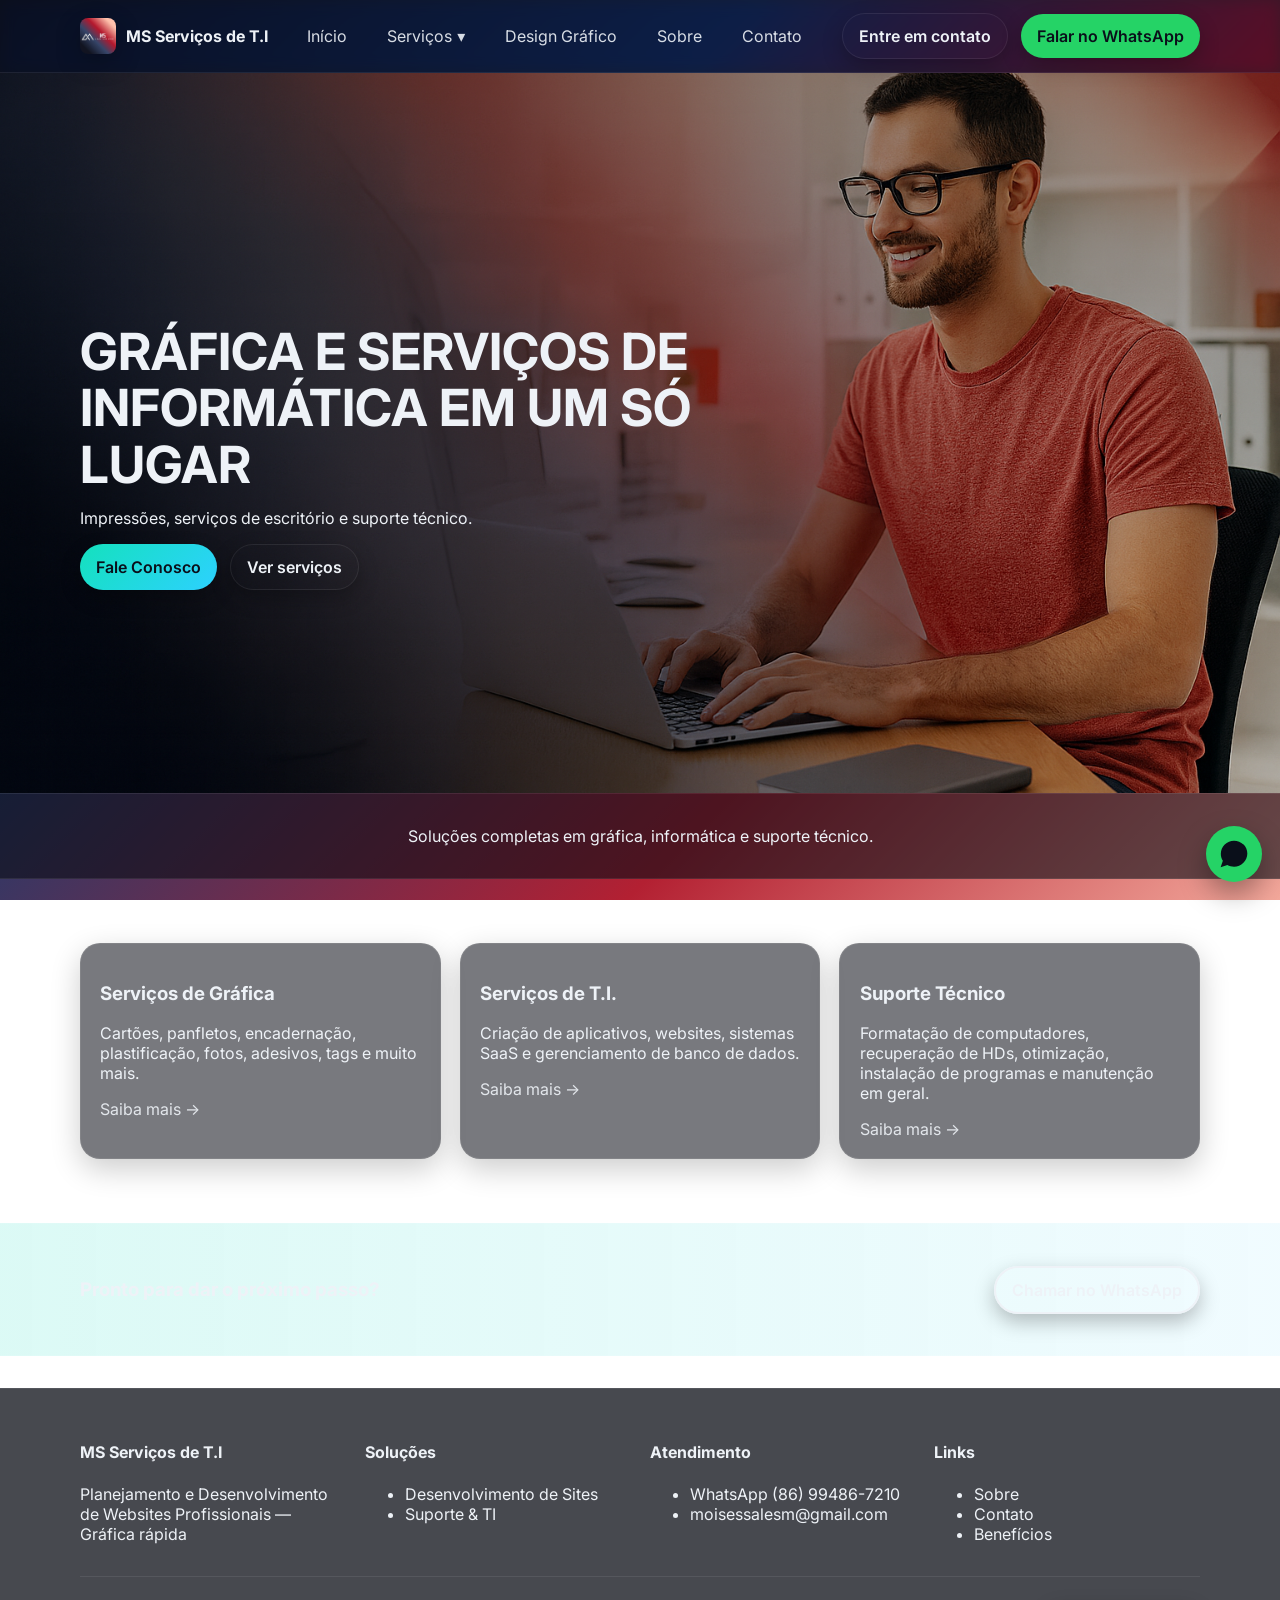
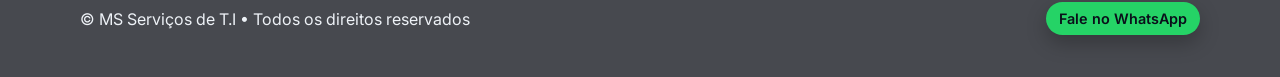
<file: index.html>
<!DOCTYPE html>
<html lang="pt-br">
<head>
  <meta charset="utf-8" />
  <meta name="viewport" content="width=device-width, initial-scale=1" />
  <title>MS Serviços de T.I</title>
  <meta name="description" content="Planejamento e Desenvolvimento de Websites Profissionais — Serviços de Impressão" />
  <link rel="preconnect" href="https://fonts.gstatic.com" crossorigin>
  <link href="https://fonts.googleapis.com/css2?family=Inter:wght@300;400;500;600;700;800&display=swap" rel="stylesheet">
  <link rel="stylesheet" href="./assets/style.css" />
  <link rel="icon" href="./assets/suplogo.png" type="image/png">
</head>
<body>
  <a class="skip-link" href="#conteudo">Pular para o conteúdo</a>
  <header class="site-header">
    <div class="container nav">
      <a class="brand" href="index.html">
        <img src="assets/suplogo.png" alt="MS Serviços de T.I logo">
        <span>MS Serviços de T.I</span>
      </a>
      <nav class="menu" id="menu">
        <a href="index.html">Início</a>
        <div class="dropdown">
          <button class="dropbtn">Serviços <span>▾</span></button>
          <div class="dropdown-content">
            <a href="services.html#web">Desenvolvimento de Sites</a>
            <a href="services.html#print">Serviços de Impressão</a>
            <a href="services.html#support">Suporte & TI</a>
            <a href="services.html#hosting">Hospedagem</a>
            <a href="services.html#maintenance">Manutenção Proativa</a>
          </div>
        </div>
		<a href="design.html">Design Gráfico</a>
        <a href="about.html">Sobre</a>
        <a href="contact.html">Contato</a>
      </nav>
      <div class="cta-group">
        <a class="btn ghost" href="contact.html">Entre em contato</a>
        <a class="btn whatsapp" href="https://wa.me/5586994867210?text=Ol%C3%A1%20MS%20Servi%C3%A7os%20de%20T.I!%20Quero%20um%20or%C3%A7amento." target="_blank" rel="noopener">Falar no WhatsApp</a>
        <button class="hamb" id="hamb" aria-label="Abrir menu" aria-expanded="false" aria-controls="menu">
          <span></span><span></span><span></span>
        </button>
      </div>
    </div>
  </header>
  <main id="conteudo">
	  
  <section class="hero" style="background-image:url('assets/bg-home.jpg');">
  <div class="overlay"></div>
  <div class="container split">
    <div class="hero-copy reveal">
      <h1>GRÁFICA E SERVIÇOS DE INFORMÁTICA EM UM SÓ LUGAR</h1>
      <p>Impressões, serviços de escritório e suporte técnico.</p>
      <div class="cta-row">
        <a class="btn primary" href="https://wa.me/5586994867210?text=Ol%C3%A1%20MS%20Servi%C3%A7os%20de%20T.I!%20Quero%20um%20or%C3%A7amento." target="_blank" rel="noopener">Fale Conosco</a>
        <a class="btn ghost" href="services.html">Ver serviços</a>
      </div>
    </div>
  </div>
</section>
	  
  <section class="trustbar">
    <div class="container center">
      <p>Soluções completas em gráfica, informática e suporte técnico.</p>
    </div>
  </section>

  <section id="servicos" class="services">
    <div class="container">
      <div class="grid-3">
        <div class="card reveal">
          <h3>Serviços de Gráfica</h3>
          <p>Cartões, panfletos, encadernação, plastificação, fotos, adesivos, tags e muito mais.</p>
          <a href="services.html#web" class="link">Saiba mais →</a>
        </div>
        <div class="card reveal">
          <h3>Serviços de T.I.</h3>
          <p>Criação de aplicativos, websites, sistemas SaaS e gerenciamento de banco de dados.</p>
          <a href="services.html#print" class="link">Saiba mais →</a>
        </div>
        <div class="card reveal">
          <h3>Suporte Técnico</h3>
          <p>Formatação de computadores, recuperação de HDs, otimização, instalação de programas e manutenção em geral.</p>
          <a href="services.html#support" class="link">Saiba mais →</a>
        </div>
      </div>
    </div>
  </section>
	  
  <section class="cta-band">
    <div class="container split">
      <h3 class="reveal">Pronto para dar o próximo passo?</h3>
      <a class="btn outline reveal" href="https://wa.me/5586994867210?text=Ol%C3%A1%20MS%20Servi%C3%A7os%20de%20T.I!%20Quero%20um%20or%C3%A7amento." target="_blank" rel="noopener">Chamar no WhatsApp</a>
    </div>
  </section>

  </main>
  <footer class="site-footer">
    <div class="container grid-4">
      <div>
        <h4>MS Serviços de T.I</h4>
        <p>Planejamento e Desenvolvimento de Websites Profissionais — Gráfica rápida</p>
      </div>
      <div>
        <h4>Soluções</h4>
        <ul>
          <li><a href="services.html#web">Desenvolvimento de Sites</a></li>
          <li><a href="services.html#support">Suporte & TI</a></li>
        </ul>
      </div>
      <div>
        <h4>Atendimento</h4>
        <ul>
          <li><a href="https://wa.me/5586994867210?text=Ol%C3%A1%20MS%20Servi%C3%A7os%20de%20T.I!%20Quero%20um%20or%C3%A7amento." target="_blank" rel="noopener">WhatsApp (86) 99486-7210</a></li>
          <li><a href="mailto:contato@mssti.com.br">moisessalesm@gmail.com</a></li>
        </ul>
      </div>
      <div>
        <h4>Links</h4>
        <ul>
          <li><a href="about.html">Sobre</a></li>
          <li><a href="contact.html">Contato</a></li>
          <li><a href="index.html#beneficios">Benefícios</a></li>
        </ul>
      </div>
    </div>
    <div class="container footbar">
      <p>© MS Serviços de T.I • Todos os direitos reservados</p>
      <a class="btn tiny whatsapp" href="https://wa.me/5586994867210?text=Ol%C3%A1%20MS%20Servi%C3%A7os%20de%20T.I!%20Quero%20um%20or%C3%A7amento." target="_blank" rel="noopener">Fale no WhatsApp</a>
    </div>
  </footer>
  <a href="https://wa.me/5586994867210?text=Ol%C3%A1%20MS%20Servi%C3%A7os%20de%20T.I!%20Quero%20um%20or%C3%A7amento." class="whatsapp-fab" target="_blank" aria-label="Abrir conversa no WhatsApp">
    <svg viewBox="0 0 32 32" aria-hidden="true"><path d="M19.11 17.29c-.3-.15-1.78-.88-2.05-.98-.28-.1-.48-.15-.68.15-.2.3-.78.98-.95 1.18-.17.2-.35.22-.65.07-.3-.15-1.29-.47-2.45-1.5-.9-.8-1.5-1.78-1.68-2.08-.18-.3-.02-.46.14-.61.14-.14.3-.35.46-.52.15-.17.2-.3.3-.5.1-.2.05-.38-.02-.53-.07-.15-.68-1.64-.93-2.24-.25-.6-.5-.52-.68-.53-.17-.01-.37-.01-.57-.01-.2 0-.53.08-.8.38-.27.3-1.04 1.02-1.04 2.48s1.07 2.88 1.22 3.08c.15.2 2.1 3.21 5.07 4.5.71.31 1.26.49 1.69.63.71.23 1.35.2 1.86.12.57-.09 1.78-.73 2.03-1.44.25-.71.25-1.32.17-1.45-.07-.13-.27-.2-.57-.35zM26.76 5.25C23.86 2.35 20.08.78 16.08.78S8.31 2.35 5.41 5.25C2.51 8.15.94 11.93.94 15.93c0 2.79.81 5.45 2.33 7.78L.72 31.22l7.69-2.52c2.26 1.24 4.8 1.9 7.67 1.9 3.99 0 7.78-1.57 10.68-4.47 2.9-2.9 4.47-6.68 4.47-10.68 0-4-1.57-7.78-4.47-10.68z"/></svg>
  </a>
  <script src="./assets/script.js"></script>
</body>
</html>
</file>
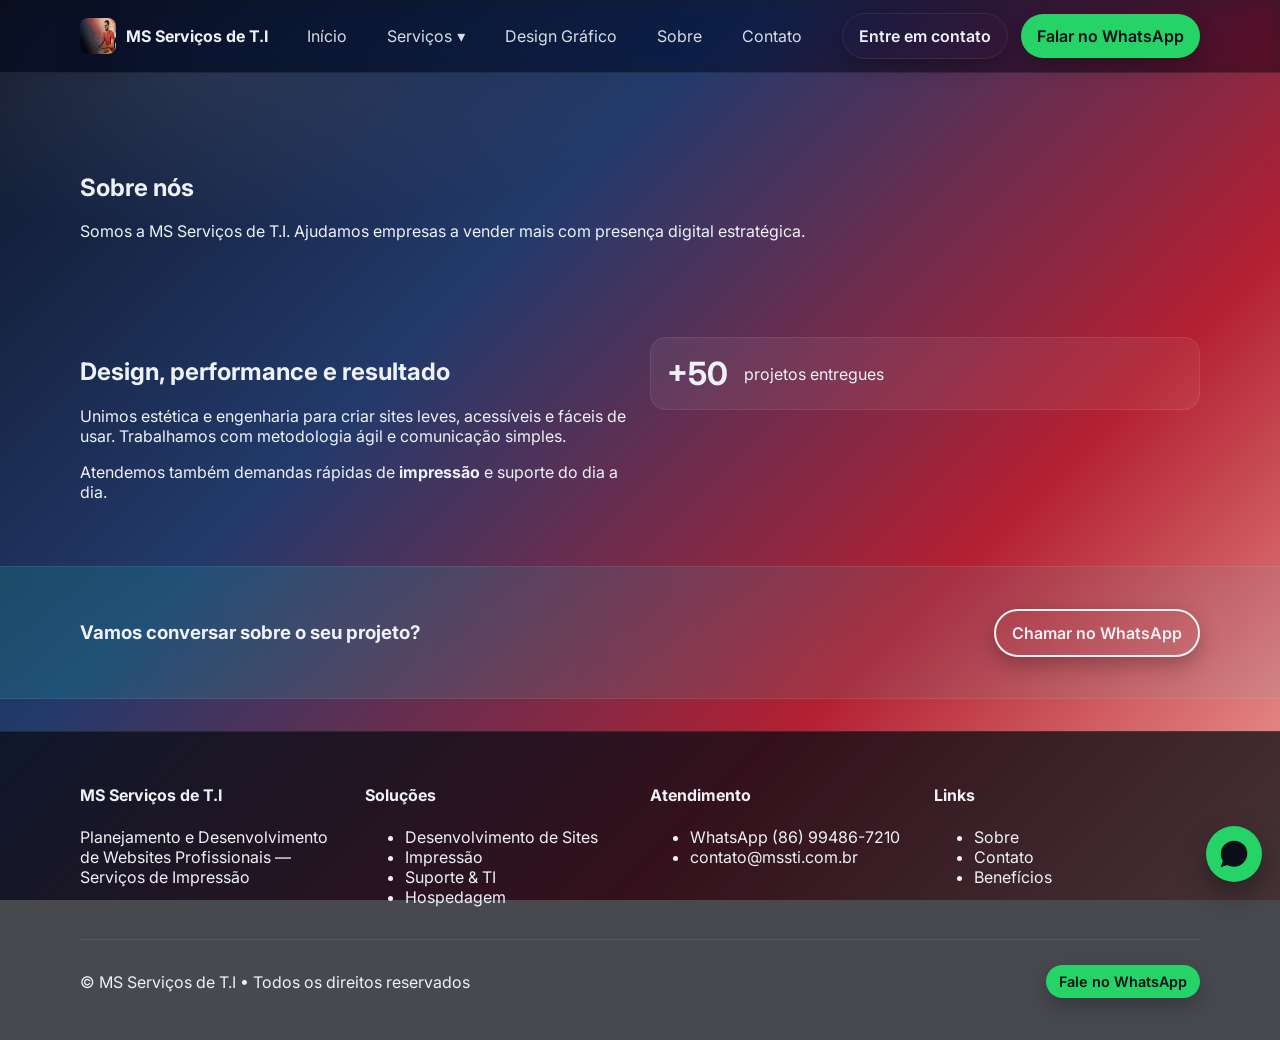
<file: about.html>
<!DOCTYPE html>
<html lang="pt-br">
<head>
  <meta charset="utf-8" />
  <meta name="viewport" content="width=device-width, initial-scale=1" />
  <title>MS Serviços de T.I</title>
  <meta name="description" content="Planejamento e Desenvolvimento de Websites Profissionais — Serviços de Impressão" />
  <link rel="preconnect" href="https://fonts.gstatic.com" crossorigin>
  <link href="https://fonts.googleapis.com/css2?family=Inter:wght@300;400;500;600;700;800&display=swap" rel="stylesheet">
  <link rel="stylesheet" href="./assets/style.css" />
  <link rel="icon" href="./assets/logo.png" type="image/png">
</head>
<body>
  <a class="skip-link" href="#conteudo">Pular para o conteúdo</a>
  <header class="site-header">
    <div class="container nav">
      <a class="brand" href="index.html">
        <img src="assets/logo.png" alt="MS Serviços de T.I logo">
        <span>MS Serviços de T.I</span>
      </a>
      <nav class="menu" id="menu">
        <a href="index.html">Início</a>
        <div class="dropdown">
          <button class="dropbtn">Serviços <span>▾</span></button>
          <div class="dropdown-content">
            <a href="services.html#web">Desenvolvimento de Sites</a>
            <a href="services.html#print">Serviços de Impressão</a>
            <a href="services.html#support">Suporte & TI</a>
            <a href="services.html#hosting">Hospedagem</a>
            <a href="services.html#maintenance">Manutenção Proativa</a>
          </div>
        </div>
		<a href="design.html">Design Gráfico</a>
        <a href="about.html">Sobre</a>
        <a href="contact.html">Contato</a>
      </nav>
      <div class="cta-group">
        <a class="btn ghost" href="contact.html">Entre em contato</a>
        <a class="btn whatsapp" href="https://wa.me/5586994867210?text=Ol%C3%A1%20MS%20Servi%C3%A7os%20de%20T.I!%20Quero%20um%20or%C3%A7amento." target="_blank" rel="noopener">Falar no WhatsApp</a>
        <button class="hamb" id="hamb" aria-label="Abrir menu" aria-expanded="false" aria-controls="menu">
          <span></span><span></span><span></span>
        </button>
      </div>
    </div>
  </header>
  <main id="conteudo">

  <section class="page-hero">
    <div class="container">
      <h1 class="reveal">Sobre nós</h1>
      <p class="reveal">Somos a MS Serviços de T.I. Ajudamos empresas a vender mais com presença digital estratégica.</p>
    </div>
  </section>

  <section class="about-body">
    <div class="container grid-2">
      <div class="reveal">
        <h2>Design, performance e resultado</h2>
        <p>Unimos estética e engenharia para criar sites leves, acessíveis e fáceis de usar. Trabalhamos com metodologia ágil e comunicação simples.</p>
        <p>Atendemos também demandas rápidas de <strong>impressão</strong> e suporte do dia a dia.</p>
      </div>
      <div class="reveal">
        <div class="stat">
          <strong>+50</strong>
          <span>projetos entregues</span>
        </div>
  </section>

  <section class="cta-band">
    <div class="container split">
      <h3 class="reveal">Vamos conversar sobre o seu projeto?</h3>
      <a class="btn outline reveal" href="https://wa.me/5586994867210?text=Ol%C3%A1%20MS%20Servi%C3%A7os%20de%20T.I!%20Quero%20um%20or%C3%A7amento." target="_blank">Chamar no WhatsApp</a>
    </div>
  </section>

  </main>
  <footer class="site-footer">
    <div class="container grid-4">
      <div>
        <h4>MS Serviços de T.I</h4>
        <p>Planejamento e Desenvolvimento de Websites Profissionais — Serviços de Impressão</p>
      </div>
      <div>
        <h4>Soluções</h4>
        <ul>
          <li><a href="services.html#web">Desenvolvimento de Sites</a></li>
          <li><a href="services.html#print">Impressão</a></li>
          <li><a href="services.html#support">Suporte & TI</a></li>
          <li><a href="services.html#hosting">Hospedagem</a></li>
        </ul>
      </div>
      <div>
        <h4>Atendimento</h4>
        <ul>
          <li><a href="https://wa.me/5586994867210?text=Ol%C3%A1%20MS%20Servi%C3%A7os%20de%20T.I!%20Quero%20um%20or%C3%A7amento." target="_blank" rel="noopener">WhatsApp (86) 99486-7210</a></li>
          <li><a href="mailto:contato@mssti.com.br">contato@mssti.com.br</a></li>
        </ul>
      </div>
      <div>
        <h4>Links</h4>
        <ul>
          <li><a href="about.html">Sobre</a></li>
          <li><a href="contact.html">Contato</a></li>
          <li><a href="index.html#beneficios">Benefícios</a></li>
        </ul>
      </div>
    </div>
    <div class="container footbar">
      <p>© MS Serviços de T.I • Todos os direitos reservados</p>
      <a class="btn tiny whatsapp" href="https://wa.me/5586994867210?text=Ol%C3%A1%20MS%20Servi%C3%A7os%20de%20T.I!%20Quero%20um%20or%C3%A7amento." target="_blank" rel="noopener">Fale no WhatsApp</a>
    </div>
  </footer>
  <a href="https://wa.me/5586994867210?text=Ol%C3%A1%20MS%20Servi%C3%A7os%20de%20T.I!%20Quero%20um%20or%C3%A7amento." class="whatsapp-fab" target="_blank" aria-label="Abrir conversa no WhatsApp">
    <svg viewBox="0 0 32 32" aria-hidden="true"><path d="M19.11 17.29c-.3-.15-1.78-.88-2.05-.98-.28-.1-.48-.15-.68.15-.2.3-.78.98-.95 1.18-.17.2-.35.22-.65.07-.3-.15-1.29-.47-2.45-1.5-.9-.8-1.5-1.78-1.68-2.08-.18-.3-.02-.46.14-.61.14-.14.3-.35.46-.52.15-.17.2-.3.3-.5.1-.2.05-.38-.02-.53-.07-.15-.68-1.64-.93-2.24-.25-.6-.5-.52-.68-.53-.17-.01-.37-.01-.57-.01-.2 0-.53.08-.8.38-.27.3-1.04 1.02-1.04 2.48s1.07 2.88 1.22 3.08c.15.2 2.1 3.21 5.07 4.5.71.31 1.26.49 1.69.63.71.23 1.35.2 1.86.12.57-.09 1.78-.73 2.03-1.44.25-.71.25-1.32.17-1.45-.07-.13-.27-.2-.57-.35zM26.76 5.25C23.86 2.35 20.08.78 16.08.78S8.31 2.35 5.41 5.25C2.51 8.15.94 11.93.94 15.93c0 2.79.81 5.45 2.33 7.78L.72 31.22l7.69-2.52c2.26 1.24 4.8 1.9 7.67 1.9 3.99 0 7.78-1.57 10.68-4.47 2.9-2.9 4.47-6.68 4.47-10.68 0-4-1.57-7.78-4.47-10.68z"/></svg>
  </a>
  <script src="./assets/script.js"></script>
</body>
</html>
</file>
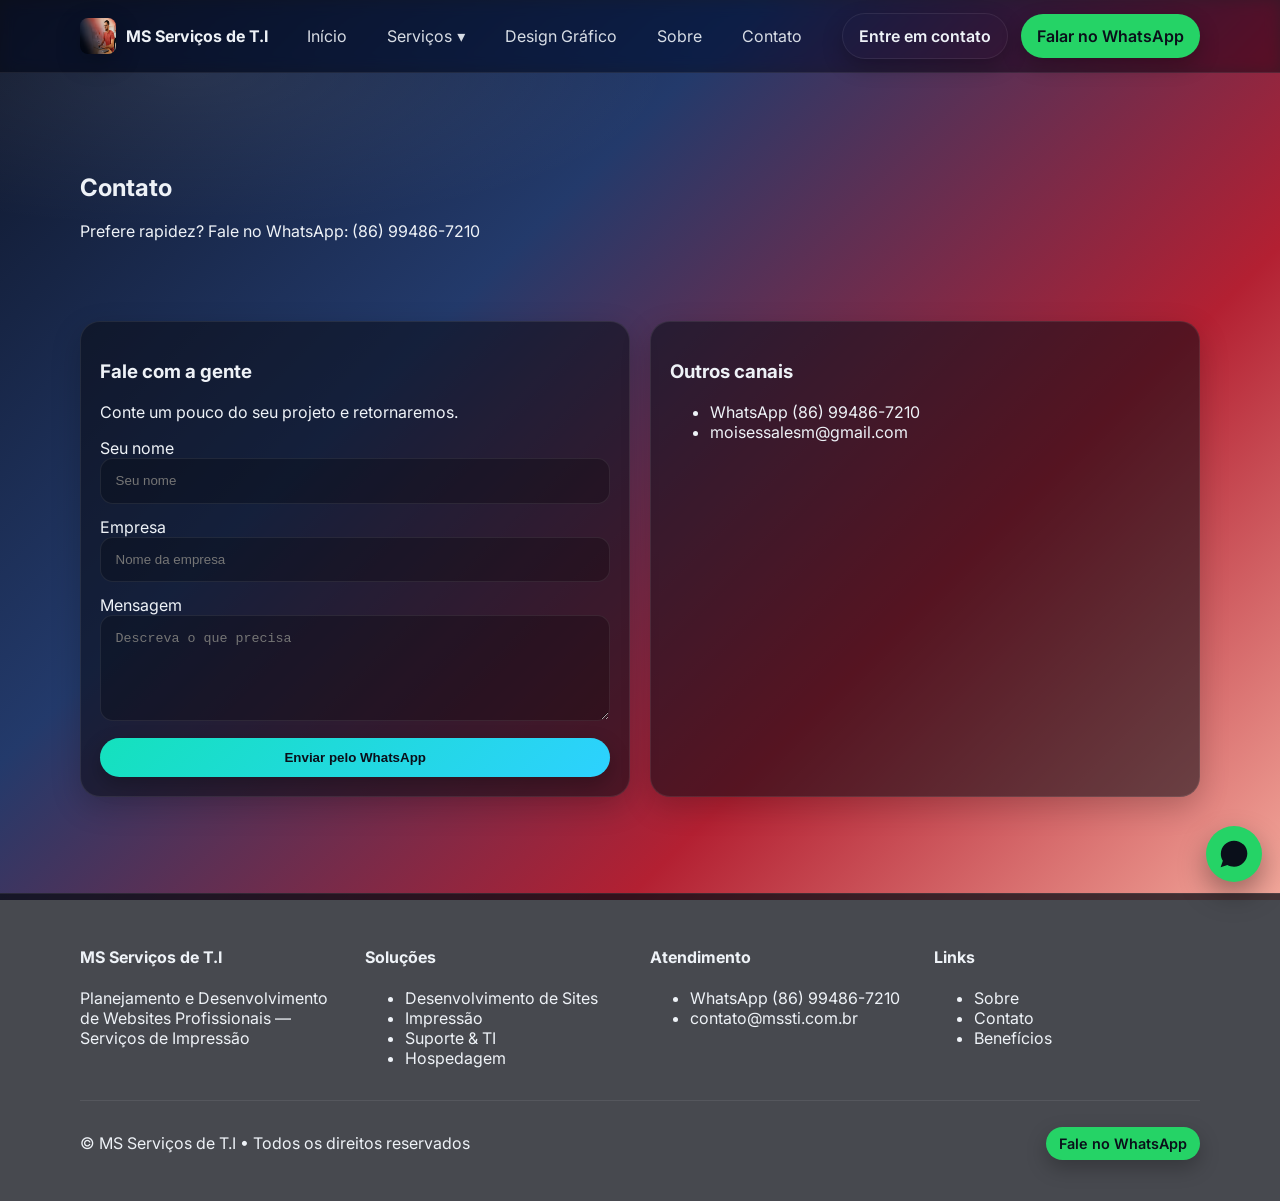
<file: contact.html>
<!DOCTYPE html>
<html lang="pt-br">
<head>
  <meta charset="utf-8" />
  <meta name="viewport" content="width=device-width, initial-scale=1" />
  <title>MS Serviços de T.I</title>
  <meta name="description" content="Planejamento e Desenvolvimento de Websites Profissionais — Serviços de Impressão" />
  <link rel="preconnect" href="https://fonts.gstatic.com" crossorigin>
  <link href="https://fonts.googleapis.com/css2?family=Inter:wght@300;400;500;600;700;800&display=swap" rel="stylesheet">
  <link rel="stylesheet" href="./assets/style.css" />
  <link rel="icon" href="./assets/logo.png" type="image/png">
</head>
<body>
  <a class="skip-link" href="#conteudo">Pular para o conteúdo</a>
  <header class="site-header">
    <div class="container nav">
      <a class="brand" href="index.html">
        <img src="assets/logo.png" alt="MS Serviços de T.I logo">
        <span>MS Serviços de T.I</span>
      </a>
      <nav class="menu" id="menu">
        <a href="index.html">Início</a>
        <div class="dropdown">
          <button class="dropbtn">Serviços <span>▾</span></button>
          <div class="dropdown-content">
            <a href="services.html#web">Desenvolvimento de Sites</a>
            <a href="services.html#print">Serviços de Impressão</a>
            <a href="services.html#support">Suporte & TI</a>
            <a href="services.html#hosting">Hospedagem</a>
            <a href="services.html#maintenance">Manutenção Proativa</a>
          </div>
        </div>
		<a href="design.html">Design Gráfico</a>
        <a href="about.html">Sobre</a>
        <a href="contact.html">Contato</a>
      </nav>
      <div class="cta-group">
        <a class="btn ghost" href="contact.html">Entre em contato</a>
        <a class="btn whatsapp" href="https://wa.me/5586994867210?text=Ol%C3%A1%20MS%20Servi%C3%A7os%20de%20T.I!%20Quero%20um%20or%C3%A7amento." target="_blank" rel="noopener">Falar no WhatsApp</a>
        <button class="hamb" id="hamb" aria-label="Abrir menu" aria-expanded="false" aria-controls="menu">
          <span></span><span></span><span></span>
        </button>
      </div>
    </div>
  </header>
  <main id="conteudo">

  <section class="page-hero">
    <div class="container">
      <h1 class="reveal">Contato</h1>
      <p class="reveal">Prefere rapidez? Fale no WhatsApp: <a href="https://wa.me/5586994867210?text=Ol%C3%A1%20MS%20Servi%C3%A7os%20de%20T.I!%20Quero%20um%20or%C3%A7amento." target="_blank">(86) 99486-7210</a></p>
    </div>
  </section>

  <section class="contact-grid">
    <div class="container grid-2">
      <div class="card reveal">
        <h3>Fale com a gente</h3>
        <p>Conte um pouco do seu projeto e retornaremos.</p>
        <form class="contact-form" onsubmit="event.preventDefault(); window.open('https://wa.me/5586994867210?text=Ol%C3%A1%20MS%20Servi%C3%A7os%20de%20T.I!%20Quero%20um%20or%C3%A7amento.','_blank');">
          <label>Seu nome
            <input type="text" placeholder="Seu nome" required>
          </label>
          <label>Empresa
            <input type="text" placeholder="Nome da empresa">
          </label>
          <label>Mensagem
            <textarea placeholder="Descreva o que precisa" rows="5"></textarea>
          </label>
          <button class="btn primary" type="submit">Enviar pelo WhatsApp</button>
        </form>
      </div>
      <div class="card reveal">
        <h3>Outros canais</h3>
        <ul class="bullet">
          <li><a href="https://wa.me/5586994867210?text=Ol%C3%A1%20MS%20Servi%C3%A7os%20de%20T.I!%20Quero%20um%20or%C3%A7amento." target="_blank">WhatsApp (86) 99486-7210</a></li>
          <li><a href="mailto:contato@mssti.com.br">moisessalesm@gmail.com</a></li>
        </ul>
      </div>
    </div>
  </section>

  </main>
  <footer class="site-footer">
    <div class="container grid-4">
      <div>
        <h4>MS Serviços de T.I</h4>
        <p>Planejamento e Desenvolvimento de Websites Profissionais — Serviços de Impressão</p>
      </div>
      <div>
        <h4>Soluções</h4>
        <ul>
          <li><a href="services.html#web">Desenvolvimento de Sites</a></li>
          <li><a href="services.html#print">Impressão</a></li>
          <li><a href="services.html#support">Suporte & TI</a></li>
          <li><a href="services.html#hosting">Hospedagem</a></li>
        </ul>
      </div>
      <div>
        <h4>Atendimento</h4>
        <ul>
          <li><a href="https://wa.me/5586994867210?text=Ol%C3%A1%20MS%20Servi%C3%A7os%20de%20T.I!%20Quero%20um%20or%C3%A7amento." target="_blank" rel="noopener">WhatsApp (86) 99486-7210</a></li>
          <li><a href="mailto:contato@mssti.com.br">contato@mssti.com.br</a></li>
        </ul>
      </div>
      <div>
        <h4>Links</h4>
        <ul>
          <li><a href="about.html">Sobre</a></li>
          <li><a href="contact.html">Contato</a></li>
          <li><a href="index.html#beneficios">Benefícios</a></li>
        </ul>
      </div>
    </div>
    <div class="container footbar">
      <p>© MS Serviços de T.I • Todos os direitos reservados</p>
      <a class="btn tiny whatsapp" href="https://wa.me/5586994867210?text=Ol%C3%A1%20MS%20Servi%C3%A7os%20de%20T.I!%20Quero%20um%20or%C3%A7amento." target="_blank" rel="noopener">Fale no WhatsApp</a>
    </div>
  </footer>
  <a href="https://wa.me/5586994867210?text=Ol%C3%A1%20MS%20Servi%C3%A7os%20de%20T.I!%20Quero%20um%20or%C3%A7amento." class="whatsapp-fab" target="_blank" aria-label="Abrir conversa no WhatsApp">
    <svg viewBox="0 0 32 32" aria-hidden="true"><path d="M19.11 17.29c-.3-.15-1.78-.88-2.05-.98-.28-.1-.48-.15-.68.15-.2.3-.78.98-.95 1.18-.17.2-.35.22-.65.07-.3-.15-1.29-.47-2.45-1.5-.9-.8-1.5-1.78-1.68-2.08-.18-.3-.02-.46.14-.61.14-.14.3-.35.46-.52.15-.17.2-.3.3-.5.1-.2.05-.38-.02-.53-.07-.15-.68-1.64-.93-2.24-.25-.6-.5-.52-.68-.53-.17-.01-.37-.01-.57-.01-.2 0-.53.08-.8.38-.27.3-1.04 1.02-1.04 2.48s1.07 2.88 1.22 3.08c.15.2 2.1 3.21 5.07 4.5.71.31 1.26.49 1.69.63.71.23 1.35.2 1.86.12.57-.09 1.78-.73 2.03-1.44.25-.71.25-1.32.17-1.45-.07-.13-.27-.2-.57-.35zM26.76 5.25C23.86 2.35 20.08.78 16.08.78S8.31 2.35 5.41 5.25C2.51 8.15.94 11.93.94 15.93c0 2.79.81 5.45 2.33 7.78L.72 31.22l7.69-2.52c2.26 1.24 4.8 1.9 7.67 1.9 3.99 0 7.78-1.57 10.68-4.47 2.9-2.9 4.47-6.68 4.47-10.68 0-4-1.57-7.78-4.47-10.68z"/></svg>
  </a>
  <script src="./assets/script.js"></script>
</body>
</html>
</file>
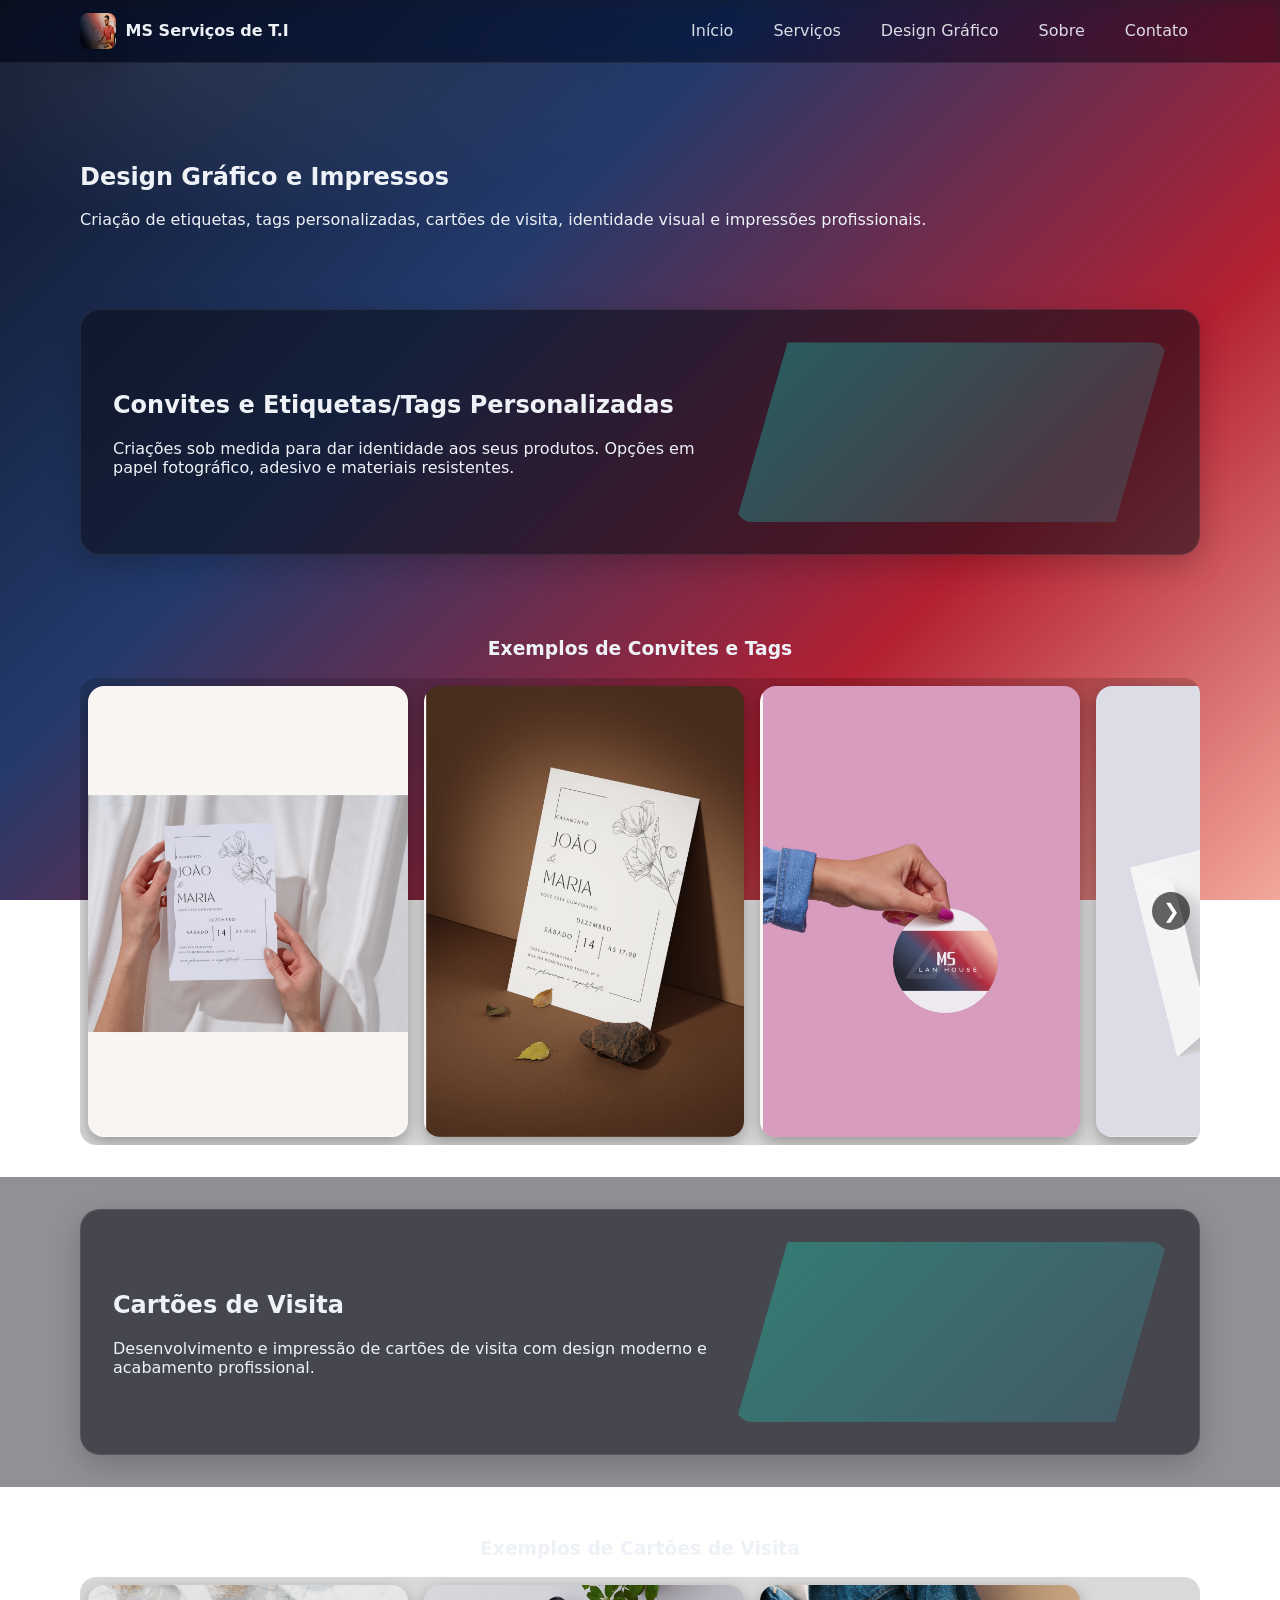
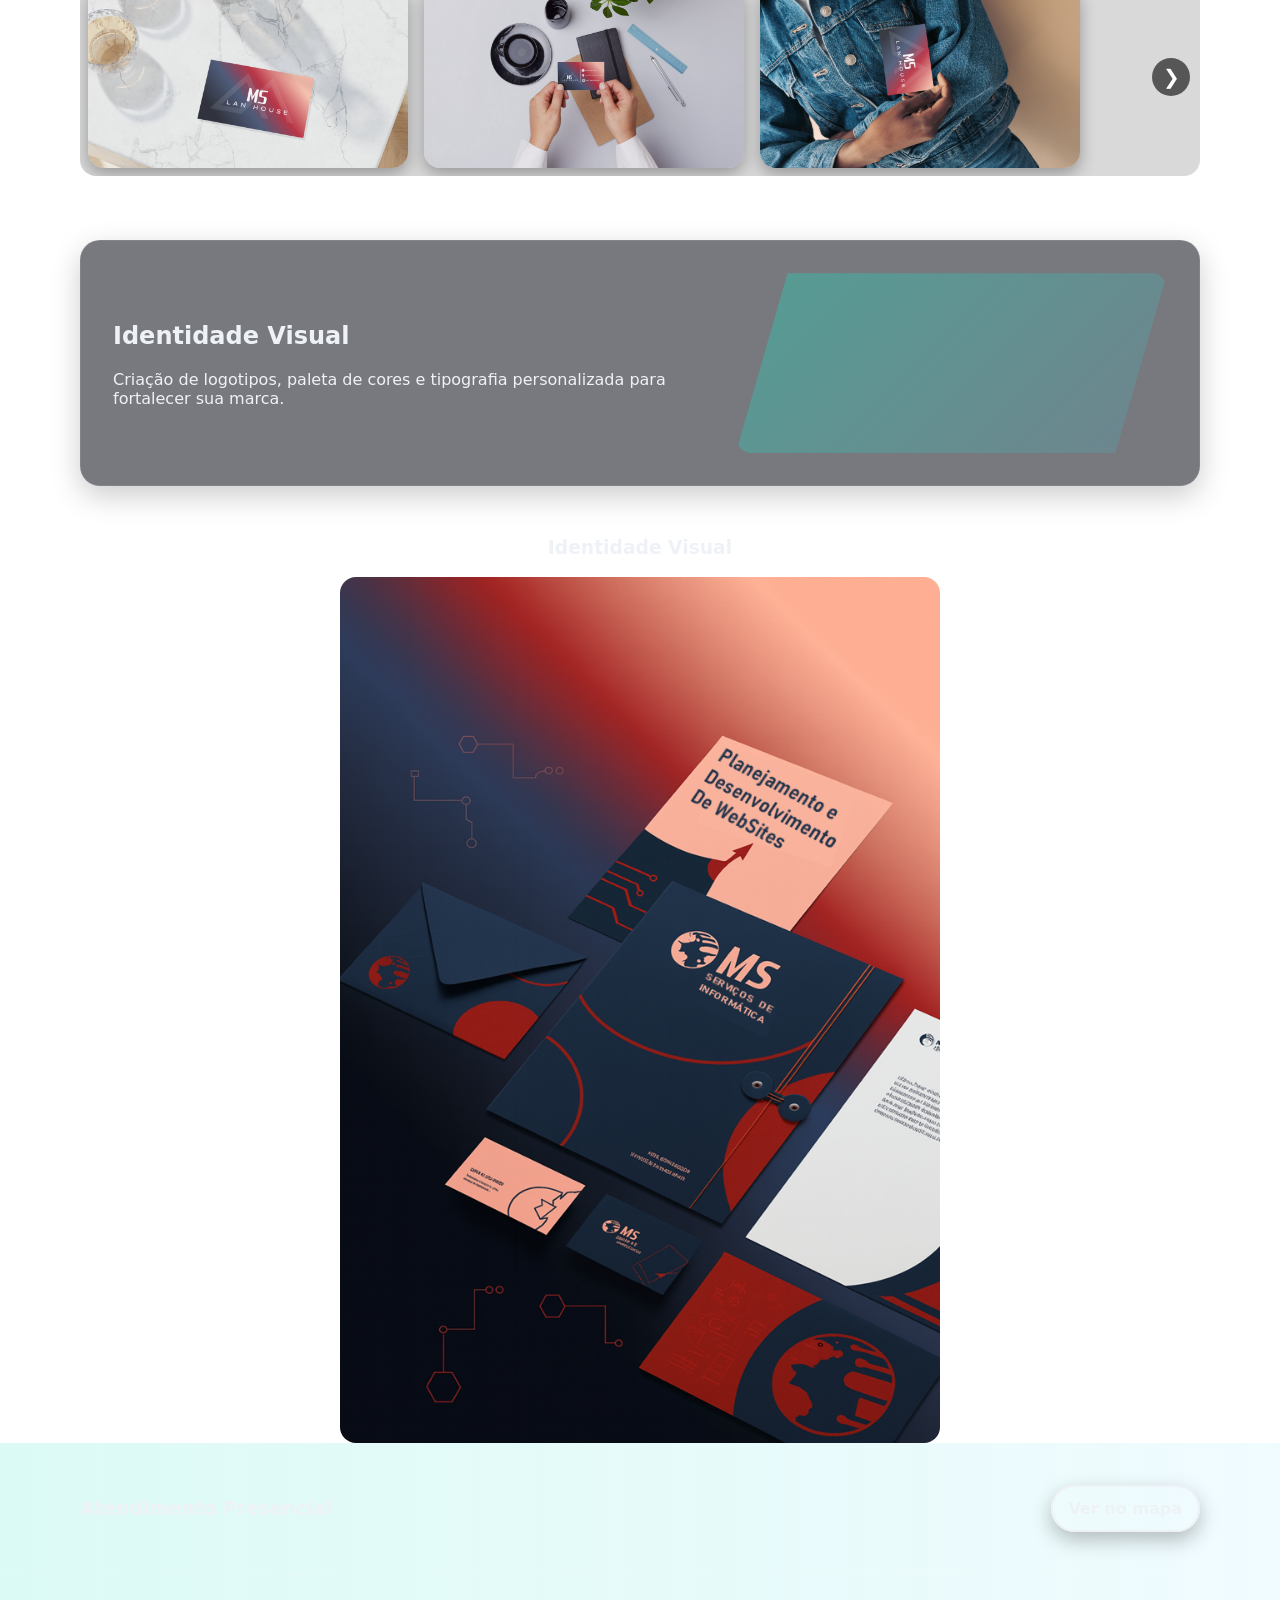
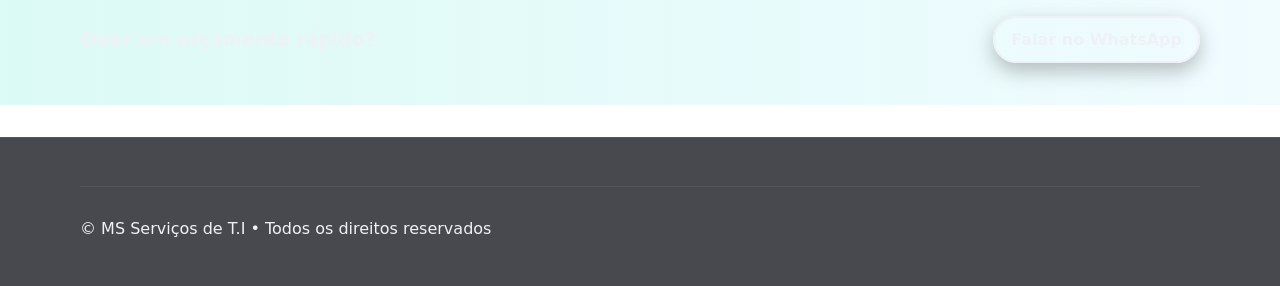
<file: design.html>
<!DOCTYPE html>
<html lang="pt-br">
<head>
  <meta charset="utf-8" />
  <meta name="viewport" content="width=device-width, initial-scale=1" />
  <title>Design Gráfico • MS Serviços de T.I</title>
  <link rel="stylesheet" href="./assets/style.css" />
</head>
<body>
  <header class="site-header">
    <div class="container nav">
      <a class="brand" href="index.html">
        <img src="assets/logo.png" alt="Logo MS Serviços de T.I">
        <span>MS Serviços de T.I</span>
      </a>
      <nav class="menu" id="menu">
        <a href="index.html">Início</a>
        <a href="services.html">Serviços</a>
        <a href="design.html" class="active">Design Gráfico</a>
        <a href="about.html">Sobre</a>
        <a href="contact.html">Contato</a>
      </nav>
    </div>
  </header>

  <main>
    <section class="page-hero">
      <div class="container">
        <h1 class="reveal">Design Gráfico e Impressos</h1>
        <p class="reveal">Criação de etiquetas, tags personalizadas, cartões de visita, identidade visual e impressões profissionais.</p>
      </div>
    </section>

    <section class="panel">
      <div class="container">
        <div class="panel-card reveal">
          <div>
            <h2>Convites e Etiquetas/Tags Personalizadas</h2>
            <p>Criações sob medida para dar identidade aos seus produtos. Opções em papel fotográfico, adesivo e materiais resistentes.</p>
          </div>
          <div class="panel-art"></div>
        </div>
      </div>
    </section>
	<!-- ===== CARROSSEL DE ETIQUETAS E TAGS ===== -->
<section class="carousel-section">
  <div class="container">
    <h3 class="center reveal">Exemplos de Convites e Tags</h3>
    <div class="carousel" id="carousel-etiquetas">
      <button class="prev" aria-label="Anterior">&#10094;</button>
      <div class="carousel-track">
        <img src="assets/etiqueta1.png" alt="Etiqueta 1">
        <img src="assets/etiqueta2.png" alt="Etiqueta 2">
        <img src="assets/etiqueta3.png" alt="Etiqueta 3">
        <img src="assets/etiqueta4.png" alt="Etiqueta 4">
        <img src="assets/etiqueta5.png" alt="Etiqueta 5">
      </div>
      <button class="next" aria-label="Próximo">&#10095;</button>
    </div>
  </div>
</section>

    <section class="panel alt">
      <div class="container">
        <div class="panel-card reveal">
          <div>
            <h2>Cartões de Visita</h2>
            <p>Desenvolvimento e impressão de cartões de visita com design moderno e acabamento profissional.</p>
          </div>
          <div class="panel-art"></div>
        </div>
      </div>
    </section>
	<!-- ===== CARROSSEL DE CARTÕES DE VISITA ===== -->
<section class="carousel-section">
  <div class="container">
    <h3 class="center reveal">Exemplos de Cartões de Visita</h3>
    <div class="carousel" id="carousel-cartoes">
      <button class="prev" aria-label="Anterior">&#10094;</button>
      <div class="carousel-track">
        <img src="assets/cartao1.png" alt="Cartão de visita 1">
        <img src="assets/cartao2.png" alt="Cartão de visita 2">
        <img src="assets/cartao3.png" alt="Cartão de visita 3">
      </div>
      <button class="next" aria-label="Próximo">&#10095;</button>
    </div>
  </div>
</section>

    <section class="panel">
      <div class="container">
        <div class="panel-card reveal">
          <div>
            <h2>Identidade Visual</h2>
            <p>Criação de logotipos, paleta de cores e tipografia personalizada para fortalecer sua marca.</p>
          </div>
          <div class="panel-art"></div>
        </div>
      </div>
    </section>
	<!-- ===== IDENTIDADE VISUAL (IMAGEM ÚNICA) ===== -->
<section class="gallery">
  <div class="container">
    <h3 class="center reveal">Identidade Visual</h3>
    <img src="assets/identidade1.png" alt="Identidade Visual" class="reveal" style="max-width:600px;display:block;margin:auto;border-radius:1rem;">
  </div>
</section>

    <section class="cta-band">
      <div class="container split">
        <h3 class="reveal">Atendimento Presencial</h3>
        <a class="btn outline reveal" href="https://www.google.com/maps?q=Rua+Álvaro+Freire,+295,+Teresina+-+PI" target="_blank" rel="noopener">Ver no mapa</a>
      </div>
    </section>

    <section class="cta-band">
      <div class="container split">
        <h3 class="reveal">Quer um orçamento rápido?</h3>
        <a class="btn outline reveal" href="https://wa.me/5586994867210?text=Ol%C3%A1%20MS%20Servi%C3%A7os%20de%20T.I!%20Quero%20um%20or%C3%A7amento." target="_blank" rel="noopener">Falar no WhatsApp</a>
      </div>
    </section>
  </main>

  <footer class="site-footer">
    <div class="container footbar">
      <p>© MS Serviços de T.I • Todos os direitos reservados</p>
    </div>
  </footer>

  <script src="./assets/script.js"></script>
</body>
</html>
</file>
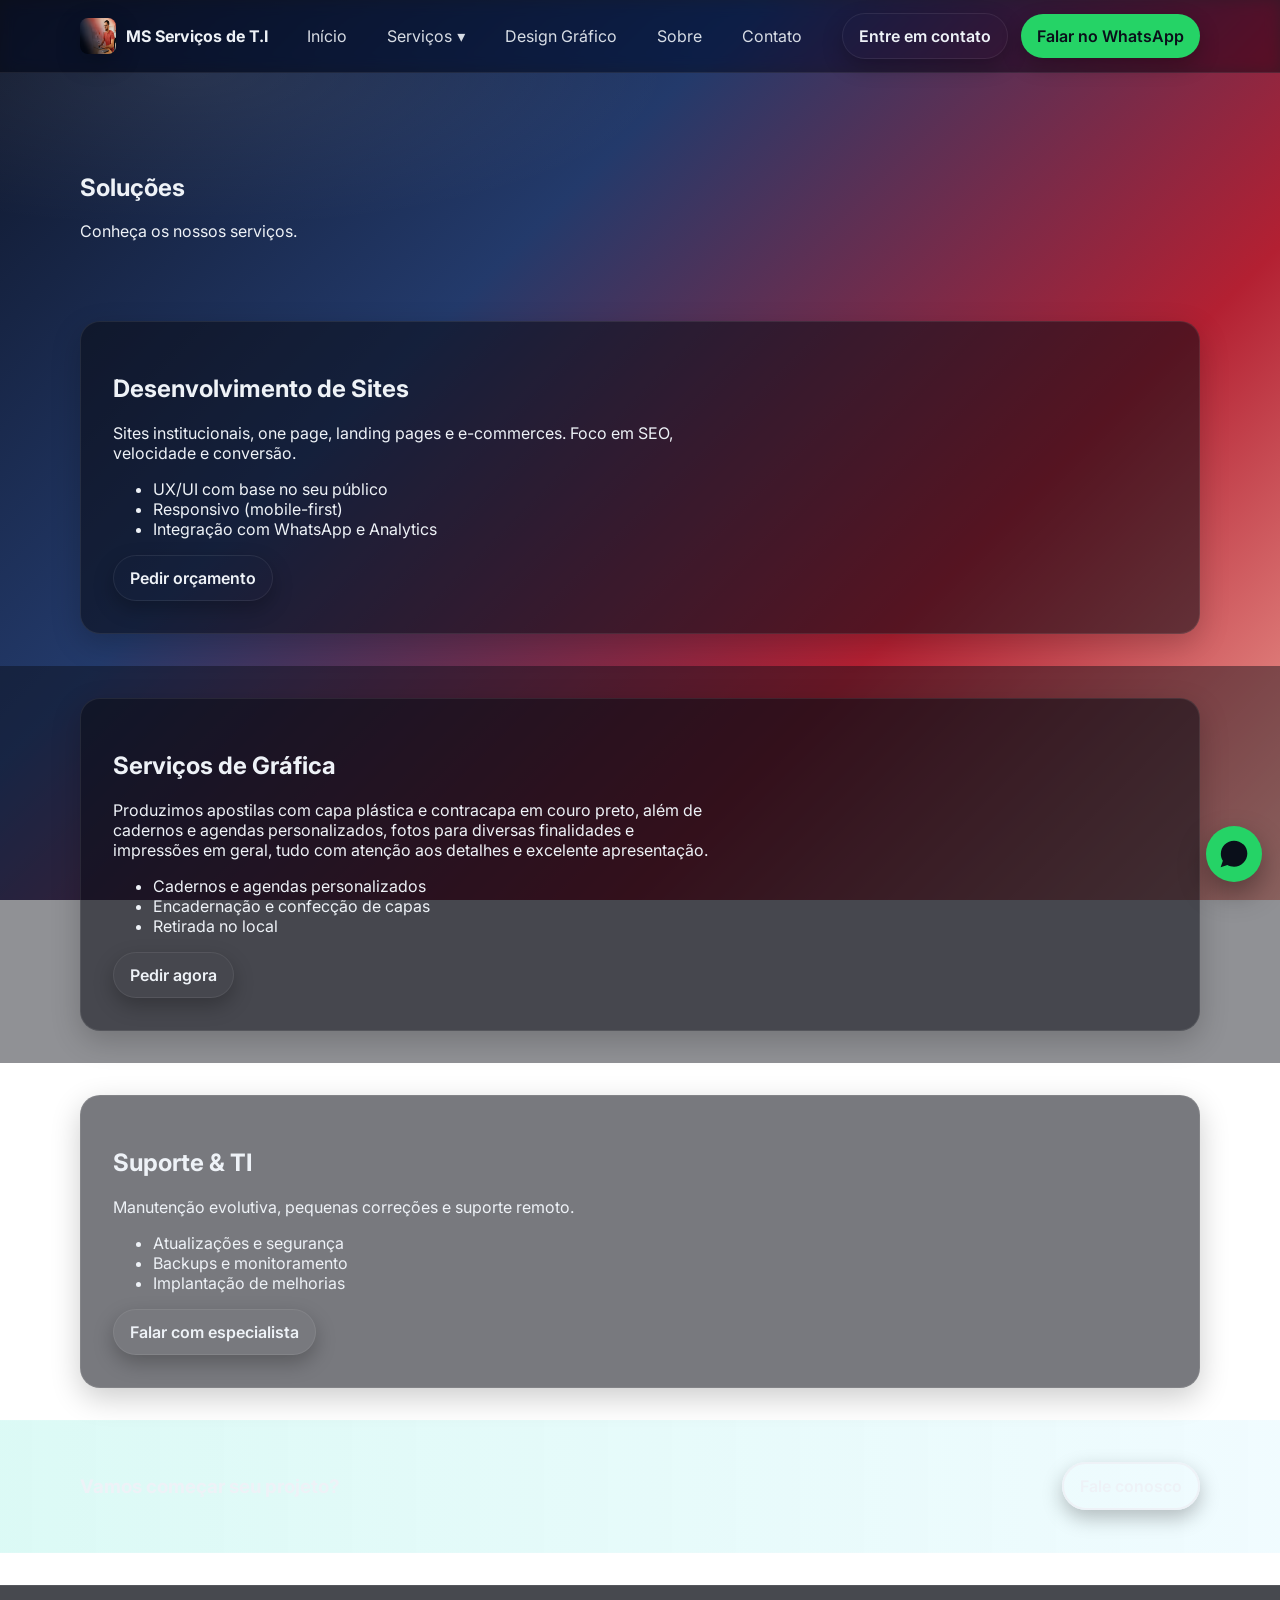
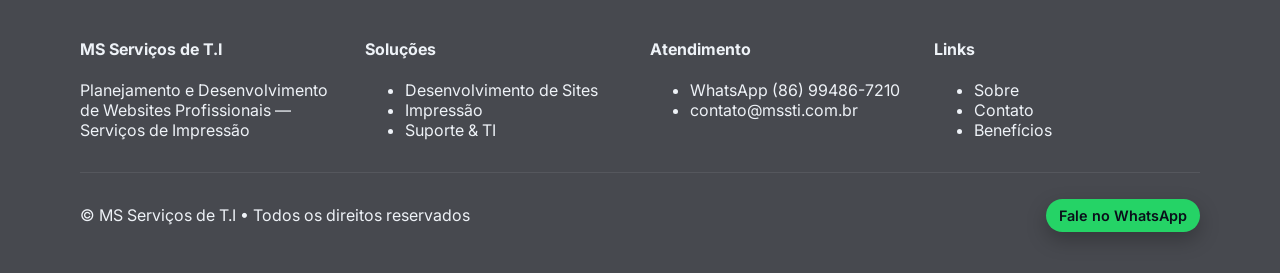
<file: services.html>
<!DOCTYPE html>
<html lang="pt-br">
<head>
  <meta charset="utf-8" />
  <meta name="viewport" content="width=device-width, initial-scale=1" />
  <title>MS Serviços de T.I</title>
  <meta name="description" content="Planejamento e Desenvolvimento de Websites Profissionais — Serviços de Impressão" />
  <link rel="preconnect" href="https://fonts.gstatic.com" crossorigin>
  <link href="https://fonts.googleapis.com/css2?family=Inter:wght@300;400;500;600;700;800&display=swap" rel="stylesheet">
  <link rel="stylesheet" href="./assets/style.css" />
  <link rel="icon" href="./assets/logo.png" type="image/png">
</head>
<body>
  <a class="skip-link" href="#conteudo">Pular para o conteúdo</a>
  <header class="site-header">
    <div class="container nav">
      <a class="brand" href="index.html">
        <img src="assets/logo.png" alt="MS Serviços de T.I logo">
        <span>MS Serviços de T.I</span>
      </a>
      <nav class="menu" id="menu">
        <a href="index.html">Início</a>
        <div class="dropdown">
          <button class="dropbtn">Serviços <span>▾</span></button>
          <div class="dropdown-content">
            <a href="services.html#web">Desenvolvimento de Sites</a>
            <a href="services.html#print">Serviços de Impressão</a>
            <a href="services.html#support">Suporte & TI</a>
            <a href="services.html#hosting">Hospedagem</a>
            <a href="services.html#maintenance">Manutenção Proativa</a>
          </div>
        </div>
		<a href="design.html">Design Gráfico</a>
        <a href="about.html">Sobre</a>
        <a href="contact.html">Contato</a>
      </nav>
      <div class="cta-group">
        <a class="btn ghost" href="contact.html">Entre em contato</a>
        <a class="btn whatsapp" href="https://wa.me/5586994867210?text=Ol%C3%A1%20MS%20Servi%C3%A7os%20de%20T.I!%20Quero%20um%20or%C3%A7amento." target="_blank" rel="noopener">Falar no WhatsApp</a>
        <button class="hamb" id="hamb" aria-label="Abrir menu" aria-expanded="false" aria-controls="menu">
          <span></span><span></span><span></span>
        </button>
      </div>
    </div>
  </header>
  <main id="conteudo">

  <section class="page-hero">
    <div class="container">
      <h1 class="reveal">Soluções</h1>
      <p class="reveal">Conheça os nossos serviços.</p>
    </div>
  </section>

  <section id="web" class="panel">
    <div class="container">
      <div class="panel-card reveal">
        <div>
          <h2>Desenvolvimento de Sites</h2>
          <p>Sites institucionais, one page, landing pages e e-commerces. Foco em SEO, velocidade e conversão.</p>
          <ul class="bullet">
            <li>UX/UI com base no seu público</li>
            <li>Responsivo (mobile-first)</li>
            <li>Integração com WhatsApp e Analytics</li>
          </ul>
          <a class="btn ghost" href="https://wa.me/5586994867210?text=Ol%C3%A1%20MS%20Servi%C3%A7os%20de%20T.I!%20Quero%20um%20or%C3%A7amento." target="_blank">Pedir orçamento</a>
        </div>
      </div>
    </div>
  </section>

  <section id="print" class="panel alt">
    <div class="container">
      <div class="panel-card reveal">
        <div>
          <h2>Serviços de Gráfica</h2>
          <p>Produzimos apostilas com capa plástica e contracapa em couro preto, além de cadernos e agendas personalizados, fotos para diversas finalidades e impressões em geral, tudo com atenção aos detalhes e excelente apresentação.</p>
          <ul class="bullet">
            <li>Cadernos e agendas personalizados</li>
            <li>Encadernação e confecção de capas</li>
            <li>Retirada no local</li>
          </ul>
          <a class="btn ghost" href="https://wa.me/5586994867210?text=Ol%C3%A1%20MS%20Servi%C3%A7os%20de%20T.I!%20Quero%20um%20or%C3%A7amento." target="_blank">Pedir agora</a>
        </div>
      </div>
    </div>
  </section>

  <section id="support" class="panel">
    <div class="container">
      <div class="panel-card reveal">
        <div>
          <h2>Suporte & TI</h2>
          <p>Manutenção evolutiva, pequenas correções e suporte remoto.</p>
          <ul class="bullet">
            <li>Atualizações e segurança</li>
            <li>Backups e monitoramento</li>
            <li>Implantação de melhorias</li>
          </ul>
          <a class="btn ghost" href="https://wa.me/5586994867210?text=Ol%C3%A1%20MS%20Servi%C3%A7os%20de%20T.I!%20Quero%20um%20or%C3%A7amento." target="_blank">Falar com especialista</a>
        </div>
      </div>
    </div>
  </section>

  <section class="cta-band">
    <div class="container split">
      <h3 class="reveal">Vamos começar seu projeto?</h3>
      <a class="btn outline reveal" href="https://wa.me/5586994867210?text=Ol%C3%A1%20MS%20Servi%C3%A7os%20de%20T.I!%20Quero%20um%20or%C3%A7amento." target="_blank">Fale conosco</a>
    </div>
  </section>

  </main>
  <footer class="site-footer">
    <div class="container grid-4">
      <div>
        <h4>MS Serviços de T.I</h4>
        <p>Planejamento e Desenvolvimento de Websites Profissionais — Serviços de Impressão</p>
      </div>
      <div>
        <h4>Soluções</h4>
        <ul>
          <li><a href="services.html#web">Desenvolvimento de Sites</a></li>
          <li><a href="services.html#print">Impressão</a></li>
          <li><a href="services.html#support">Suporte & TI</a></li>
        </ul>
      </div>
      <div>
        <h4>Atendimento</h4>
        <ul>
          <li><a href="https://wa.me/5586994867210?text=Ol%C3%A1%20MS%20Servi%C3%A7os%20de%20T.I!%20Quero%20um%20or%C3%A7amento." target="_blank" rel="noopener">WhatsApp (86) 99486-7210</a></li>
          <li><a href="mailto:contato@mssti.com.br">contato@mssti.com.br</a></li>
        </ul>
      </div>
      <div>
        <h4>Links</h4>
        <ul>
          <li><a href="about.html">Sobre</a></li>
          <li><a href="contact.html">Contato</a></li>
          <li><a href="index.html#beneficios">Benefícios</a></li>
        </ul>
      </div>
    </div>
    <div class="container footbar">
      <p>© MS Serviços de T.I • Todos os direitos reservados</p>
      <a class="btn tiny whatsapp" href="https://wa.me/5586994867210?text=Ol%C3%A1%20MS%20Servi%C3%A7os%20de%20T.I!%20Quero%20um%20or%C3%A7amento." target="_blank" rel="noopener">Fale no WhatsApp</a>
    </div>
  </footer>
  <a href="https://wa.me/5586994867210?text=Ol%C3%A1%20MS%20Servi%C3%A7os%20de%20T.I!%20Quero%20um%20or%C3%A7amento." class="whatsapp-fab" target="_blank" aria-label="Abrir conversa no WhatsApp">
    <svg viewBox="0 0 32 32" aria-hidden="true"><path d="M19.11 17.29c-.3-.15-1.78-.88-2.05-.98-.28-.1-.48-.15-.68.15-.2.3-.78.98-.95 1.18-.17.2-.35.22-.65.07-.3-.15-1.29-.47-2.45-1.5-.9-.8-1.5-1.78-1.68-2.08-.18-.3-.02-.46.14-.61.14-.14.3-.35.46-.52.15-.17.2-.3.3-.5.1-.2.05-.38-.02-.53-.07-.15-.68-1.64-.93-2.24-.25-.6-.5-.52-.68-.53-.17-.01-.37-.01-.57-.01-.2 0-.53.08-.8.38-.27.3-1.04 1.02-1.04 2.48s1.07 2.88 1.22 3.08c.15.2 2.1 3.21 5.07 4.5.71.31 1.26.49 1.69.63.71.23 1.35.2 1.86.12.57-.09 1.78-.73 2.03-1.44.25-.71.25-1.32.17-1.45-.07-.13-.27-.2-.57-.35zM26.76 5.25C23.86 2.35 20.08.78 16.08.78S8.31 2.35 5.41 5.25C2.51 8.15.94 11.93.94 15.93c0 2.79.81 5.45 2.33 7.78L.72 31.22l7.69-2.52c2.26 1.24 4.8 1.9 7.67 1.9 3.99 0 7.78-1.57 10.68-4.47 2.9-2.9 4.47-6.68 4.47-10.68 0-4-1.57-7.78-4.47-10.68z"/></svg>
  </a>
  <script src="./assets/script.js"></script>
</body>
</html>
</file>
<file: assets/style.css>
:root{
  --bg: #0c1220;
  --text: #eef2f7;
  --muted: #b8c0cf;
  --primary: #12d6b0; /* accent for actions */
  --whatsapp: #25D366;
  --card: #141a2b;
  --border: rgba(255,255,255,.08);
  --grad1: #0e1528;
  --grad2: #233a6b;
  --grad3: #b32032;
  --grad4: #f3a89b;
}
*{box-sizing:border-box}
html,body{margin:0;padding:0;font-family:Inter,system-ui,-apple-system,Segoe UI,Roboto,Ubuntu,'Helvetica Neue',Arial,sans-serif;color:var(--text);background:linear-gradient(135deg,var(--grad1),var(--grad2) 35%, var(--grad3) 70%, var(--grad4));background-attachment: fixed;}
img{max-width:100%;display:block}
a{color:inherit;text-decoration:none}
.container{width:min(1120px,92%);margin-inline:auto}
.center{text-align:center}
.skip-link{position:absolute;left:-999px;top:-999px}
.skip-link:focus{left:1rem;top:1rem;background:#000;color:#fff;padding:.5rem .75rem;border-radius:.5rem;z-index:999}

.site-header{position:sticky;top:0;backdrop-filter:saturate(180%) blur(8px);background:rgba(10,12,20,.6);border-bottom:1px solid var(--border);z-index:50}
.site-header .nav{display:flex;align-items:center;justify-content:space-between;padding:.8rem 0}
.brand{display:flex;gap:.6rem;align-items:center;font-weight:700}
.brand img{height:36px;width:36px;border-radius:.5rem;box-shadow:0 8px 24px rgba(0,0,0,.25)}
.menu{display:flex;gap:1rem;align-items:center}
.menu a,.dropbtn{padding:.5rem .75rem;border-radius:.5rem;opacity:.9}
.menu a:hover,.dropbtn:hover{background:rgba(255,255,255,.06);opacity:1}
.dropdown{position:relative}
.dropbtn{background:none;border:none;color:var(--text);font:inherit;cursor:pointer;display:flex;gap:.3rem;align-items:center}
.dropdown-content{position:absolute;top:110%;left:0;min-width:260px;background:#101626;border:1px solid var(--border);border-radius:1rem;padding:.5rem;display:none;box-shadow:0 12px 40px rgba(0,0,0,.35)}
.dropdown:hover .dropdown-content{display:block}
.dropdown-content a{display:block;padding:.6rem .8rem;border-radius:.6rem}
.cta-group{display:flex;align-items:center;gap:.8rem}
.btn{display:inline-flex;align-items:center;justify-content:center;gap:.5rem;padding:.75rem 1rem;border-radius:999px;font-weight:600;border:0;cursor:pointer;transition:.2s transform ease,.2s opacity ease,.2s box-shadow ease;box-shadow:0 8px 20px rgba(0,0,0,.25)}
.btn:hover{transform:translateY(-1px)}
.btn.primary{background:linear-gradient(135deg,#14e1bd,#2dd1ff);color:#0a0f1a}
.btn.ghost{background:transparent;border:1.5px solid var(--border);}
.btn.outline{background:transparent;border:2px solid currentColor}
.btn.whatsapp{background:var(--whatsapp);color:#0a0f1a}
.btn.tiny{padding:.5rem .8rem;font-size:.9rem}
.hamb{display:none;background:none;border:0;flex-direction:column;gap:4px}
.hamb span{display:block;width:22px;height:2px;background:var(--text)}

.hero{padding:6rem 0 3rem;background:radial-gradient(1000px 400px at 80% -10%, rgba(255,255,255,.15), transparent 60%);}
.hero .split{display:grid;grid-template-columns:1.4fr 1fr;gap:2rem;align-items:center}
.kicker{letter-spacing:.18em;text-transform:uppercase;opacity:.8}
.hero h1{font-size: clamp(2rem, 4vw + .5rem, 3.2rem);line-height:1.1;margin:.5rem 0 1rem}
.hero-art{position:relative;display:grid;place-items:center}
.hero-art img{height:180px;opacity:.9;filter:drop-shadow(0 10px 30px rgba(0,0,0,.45))}
.hero-art .ribbon{position:absolute;inset:auto -20% -20% auto;width:120%;height:70%;background:linear-gradient(135deg,rgba(20,225,189,.8),rgba(45,209,255,.2));clip-path:polygon(20% 0, 100% 0, 80% 100%, 0 100%);filter:blur(4px)}

.trustbar{padding:1rem 0;background:rgba(10,12,20,.6);border-block:1px solid var(--border)}
.services{padding:4rem 0}
.grid-3{display:grid;grid-template-columns:repeat(3,1fr);gap:1.2rem}
.grid-2{display:grid;grid-template-columns:repeat(2,1fr);gap:1.2rem}
.grid-4{display:grid;grid-template-columns:repeat(4,1fr);gap:1.2rem}
.card{background:rgba(10,12,20,.55);border:1px solid var(--border);border-radius:1.25rem;padding:1.2rem;box-shadow:0 10px 30px rgba(0,0,0,.2)}
.card .link{opacity:.9}
.benefits{padding:2rem 0 4rem}
.benefit{background:rgba(0,0,0,.25);border:1px solid var(--border);padding:1rem;border-radius:1rem}
.cta-band{padding:2.2rem 0;background:linear-gradient(90deg, rgba(17,220,190,.15), rgba(50,205,255,.07));border-top:1px solid var(--border);border-bottom:1px solid var(--border)}
.cta-band .split{display:flex;align-items:center;justify-content:space-between}

.page-hero{padding:5rem 0 2rem;background:radial-gradient(800px 260px at 15% 0%, rgba(255,255,255,.08), transparent 60%)}
.panel{padding:2rem 0}
.panel.alt{background:rgba(10,12,20,.45)}
.panel-card{display:grid;grid-template-columns:1.4fr 1fr;gap:1.2rem;background:rgba(10,12,20,.55);border:1px solid var(--border);border-radius:1.25rem;padding:2rem;align-items:center;box-shadow:0 10px 30px rgba(0,0,0,.2)}
.panel-art{height:180px;background:linear-gradient(135deg, rgba(20,225,189,.35),rgba(45,209,255,.12));border-radius:1rem;clip-path:polygon(12% 0, 100% 0, 88% 100%, 0 100%);}

.about-body{padding:3rem 0}
.stat{display:flex;align-items:center;gap:1rem;background:rgba(255,255,255,.06);border:1px solid var(--border);padding:1rem;border-radius:1rem;margin-bottom:1rem}
.stat strong{font-size:2rem}

.contact-grid{padding:2rem 0 4rem}
.contact-form{display:grid;gap:.8rem}
.contact-form input,.contact-form textarea{width:100%;padding:.9rem;border-radius:.8rem;border:1px solid var(--border);background:rgba(0,0,0,.25);color:var(--text)}

.site-footer{background:rgba(10,12,20,.75);border-top:1px solid var(--border);padding:2rem 0;margin-top:2rem}
.footbar{display:flex;align-items:center;justify-content:space-between;margin-top:1rem;border-top:1px solid var(--border);padding-top:1rem}

.whatsapp-fab{position:fixed;right:18px;bottom:18px;background:var(--whatsapp);width:56px;height:56px;border-radius:50%;display:grid;place-items:center;box-shadow:0 12px 28px rgba(0,0,0,.35);z-index:60}
.whatsapp-fab svg{width:28px;fill:#0a0f1a}

.reveal{opacity:0;transform:translateY(16px);transition:opacity .6s ease, transform .6s ease}
.reveal.visible{opacity:1;transform:none}

@media (max-width: 920px){
  .grid-4{grid-template-columns:1fr 1fr}
  .panel-card,.hero .{grid-template-columns:1fr}
  .cta-group .btn{display:none}
  .hamb{display:flex}
  .menu{position:fixed;inset:64px 0 auto 0;background:rgba(10,12,20,.96);border-top:1px solid var(--border);padding:1rem;flex-direction:column;transform:translateY(-120%);transition:.25s ease;z-index:40}
  .menu.open{transform:translateY(0)}
}
/* ======== CARROSSEL ======== */
.carousel-section {
  padding: 2rem 0;
}
.carousel {
  position: relative;
  overflow: hidden;
  width: 100%;
  border-radius: 1rem;
  background: rgba(0, 0, 0, 0.15);
  margin-top: 1rem;
}
.carousel-track {
  display: flex;
  transition: transform 0.5s ease-in-out;
}
.carousel-track img {
  width: 100%;
  max-width: 320px;
  border-radius: 1rem;
  margin: 0.5rem;
  flex-shrink: 0;
  object-fit: cover;
  box-shadow: 0 6px 16px rgba(0,0,0,0.3);
}
.carousel button.prev,
.carousel button.next {
  position: absolute;
  top: 50%;
  transform: translateY(-50%);
  background: rgba(0,0,0,0.6);
  color: white;
  border: none;
  border-radius: 50%;
  width: 38px;
  height: 38px;
  font-size: 20px;
  cursor: pointer;
  transition: 0.3s;
}
.carousel button.prev:hover,
.carousel button.next:hover {
  background: rgba(255,255,255,0.25);
}
.carousel button.prev { left: 10px; }
.carousel button.next { right: 10px; }
/* ====== RESPONSIVIDADE APRIMORADA ====== */
@media (max-width: 1024px) {
  /* Texto mais fluido em tablets */
  h1 {
    font-size: 2rem;
  }
  h2 {
    font-size: 1.5rem;
  }
}

@media (max-width: 768px) {
  body {
    overflow-x: hidden;
  }

  /* Estrutura geral */
  .container {
    padding: 0 1rem;
  }

  /* Seções em coluna no mobile */
  .split {
  display: flex;
  gap: 2rem;
  align-items: center;
}

@media (max-width: 768px){
  .split {
    flex-direction: column;
    text-align: center;
  }
}

  /* Ajuste das imagens */
  img {
    max-width: 100%;
    height: auto;
  }

  /* Corrige a imagem grande de Identidade Visual */
  .gallery img,
  img[alt*="Identidade Visual"] {
    width: 90%;
    max-width: 350px;
    height: auto;
    margin: 0 auto;
    display: block;
    border-radius: 0.8rem;
  }

  /* Hero (capa inicial) */
  .hero {
    height: auto;
    padding: 80px 20px;
    background-position: center;
    background-size: cover;
  }

  /* Texto e botões */
  h1, h2, h3, p {
    text-align: center;
  }

  .btn {
    display: inline-block;
    margin: 1rem auto;
    font-size: 1rem;
  }

  /* Menu e navegação */
  nav.menu {
    display: block;
    text-align: center;
  }

  nav.menu a,
  nav.menu button {
    display: block;
    padding: 0.8rem;
  }

  /* Carrossel */
  .carousel {
    width: 100%;
  }
  .carousel-track {
    display: flex;
    justify-content: center;
  }
  .carousel-track img {
    max-width: 80%;
  }
}
/* ====== HERO com imagem de fundo ====== */
.hero{
  position: relative;
  background: #0b1120 no-repeat center/cover;
  background-image: var(--hero-bg, none); /* fallback */
  padding: 96px 0 56px;
  min-height: 80vh;
  display: grid;
  align-items: center;
}
.hero[style*="background-image"] { /* garante cover mesmo com inline style */
  background-position: center;
  background-size: cover;
}
.hero .overlay{
  position:absolute; inset:0;
  background: linear-gradient(180deg, rgba(0,0,0,.42), rgba(0,0,0,.25));
}
.hero .container{ position:relative; z-index:2; }
.hero .cta-row{ display:flex; gap:.8rem; flex-wrap:wrap; }

/* Some o quadro de imagem interno se existir */
.hero-art{ display:none; }

/* ====== Ajustes gerais mobile ====== */
@media (max-width: 768px){
  body{ overflow-x:hidden; }
  .hero{ min-height: 70vh; padding: 80px 0 40px; }
  .hero .cta-row{ justify-content:center; }
  .hero h1{ font-size: clamp(1.6rem, 5vw, 2.2rem); line-height: 1.2; }

  /* garante uma coluna */
  .hero .split{ display:flex; flex-direction:column; align-items:center; text-align:center; }

  /* Corrige imagem grande da Identidade Visual (design.html) */
  .gallery img,
  img[alt*="Identidade Visual"]{
    width: 92%;
    max-width: 340px;
    height:auto;
    margin: 0 auto;
    display:block;
    border-radius: .8rem;
  }

  /* Carrossel mais contido */
  .carousel-track img{ max-width: 85%; }
}

/* Evita qualquer recorte lateral em telas pequenas e notches */
html, body{ width:100%; }


/* ===== FIX: Hero como fundo + responsivo ===== */
.hero{
  position: relative;
  background-position: center;
  background-size: cover;
  min-height: 80vh;
  display: grid;
  align-items: center;
}
.hero .overlay{position:absolute;inset:0;background:linear-gradient(180deg,rgba(0,0,0,.38),rgba(0,0,0,.22));}
.hero .container{position:relative;z-index:2;}
@media (max-width: 768px){
  .hero .split{display:block !important;}
  .hero .split, .hero .container.split{grid-template-columns:1fr !important;}
  .hero-art{display:none !important;}
}
@media (max-width: 768px){
  .grid-3 {
    grid-template-columns: 1fr;
  }

  .grid-4 {
    grid-template-columns: 1fr;
  }

  .grid-2 {
    grid-template-columns: 1fr;
  }
}
@media (max-width: 768px){
  .hero {
    min-height: auto;
    padding: 60px 20px;
  }

  .hero h1 {
    font-size: 22px;
  }

  .hero p {
    font-size: 14px;
  }
}
@media (max-width: 768px){
  .menu {
    display: flex;
    flex-direction: column;
    align-items: center;
    gap: 10px;
  }
}
</file>
